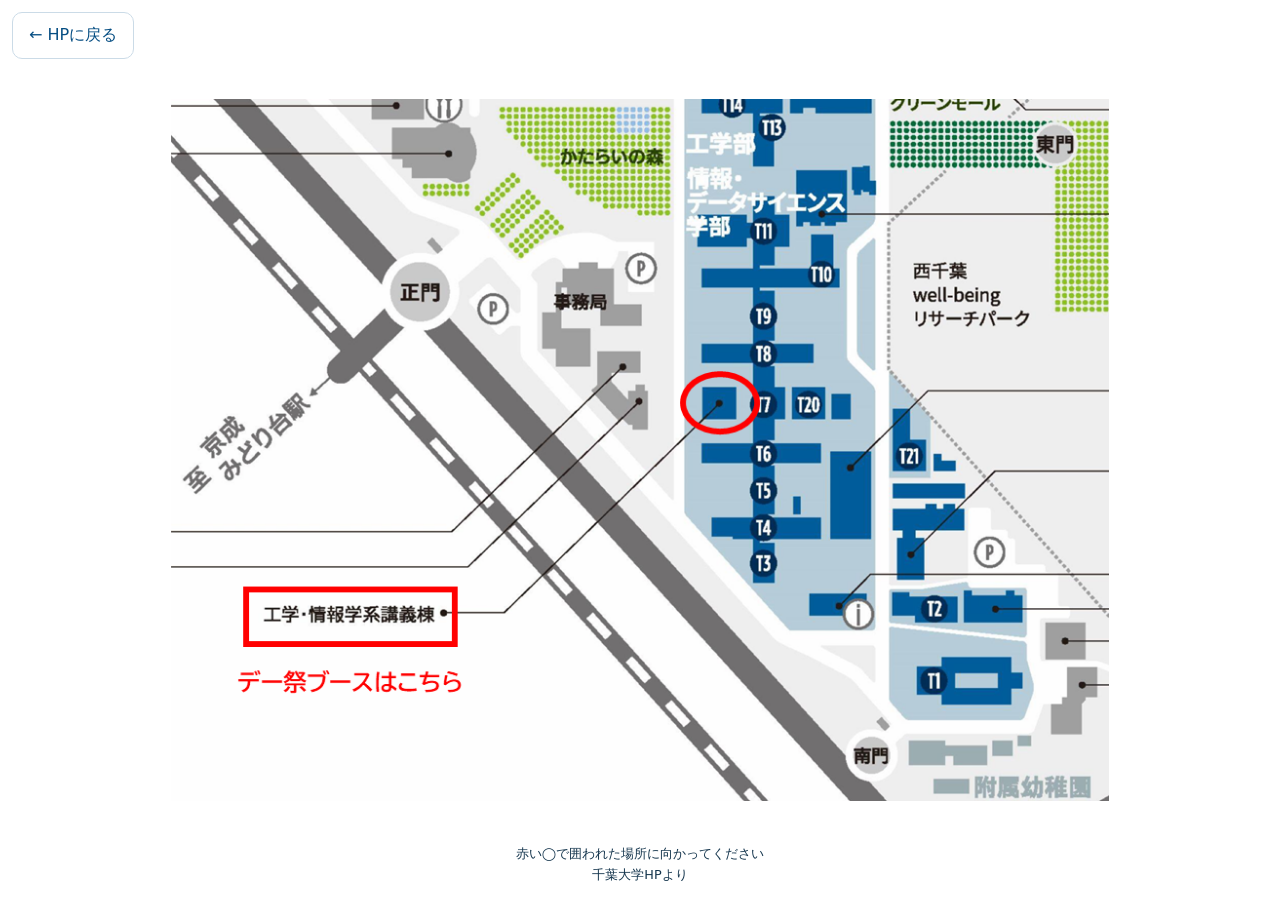
<file: map.html>
<!DOCTYPE html>
<html lang="ja">
<head>
  <meta charset="UTF-8">
  <meta name="viewport" content="width=device-width, initial-scale=1.0">
  <title>アクセスマップ | デー祭2026</title>
  <link rel="stylesheet" href="./styles/map.css?v=center1">
  <script defer src="./content/access.js?v=center1"></script>
  <script defer src="./scripts/map.js?v=center1"></script>
</head>
<body>
  <a class="back" href="./index.html#access">← HPに戻る</a>
  <main aria-label="アクセスマップ">
    <img id="map" src="./assets/campus-map.png" alt="千葉大学 西千葉キャンパスのキャンパスマップ">
  </main>
  <footer><p id="description"></p><p id="credit"></p></footer>
</body>
</html>
</file>
<file: styles/map.css>
* { box-sizing: border-box; }
body { margin: 0; background: #fff; color: #14354d; font-family: system-ui, sans-serif; }
main { width: 100%; height: 100vh; height: 100dvh; padding: 80px 16px; display: grid; place-items: center; }
#map { display: block; width: auto; height: auto; max-width: 100%; max-height: calc(100vh - 160px); max-height: calc(100dvh - 160px); object-fit: contain; }
.back { position: fixed; top: max(12px, env(safe-area-inset-top)); left: max(12px, env(safe-area-inset-left)); padding: 12px 16px; color: #064e83; background: #fff; border: 1px solid #cbdbe7; border-radius: 10px; text-decoration: none; }
footer { position: fixed; bottom: max(8px, env(safe-area-inset-bottom)); left: 0; width: 100%; padding: 4px 12px; text-align: center; font-size: .8rem; background: #fff; }
footer p { margin: 4px 0; }
a:focus-visible { outline: 3px solid #07558e; outline-offset: 3px; }
</file>
